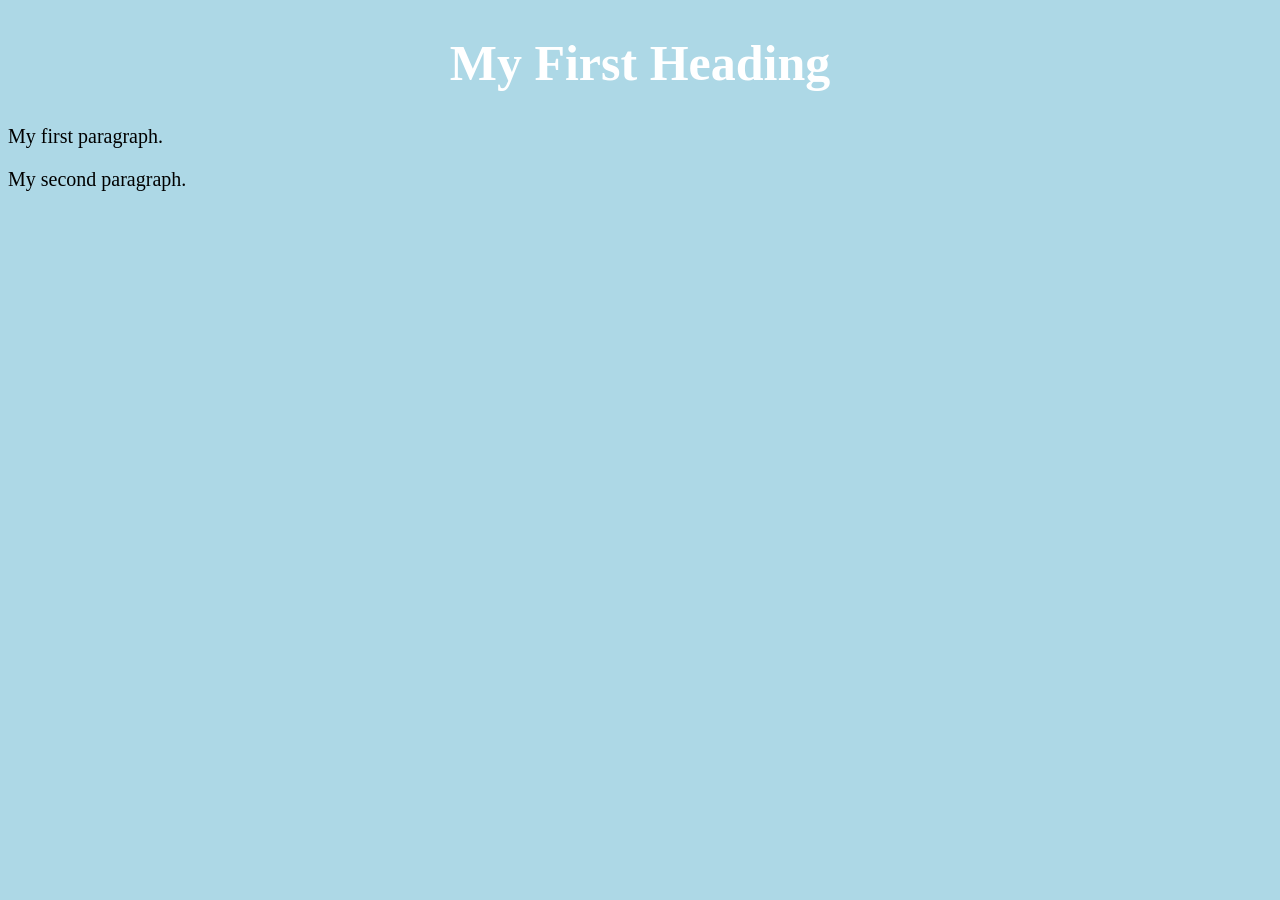
<file: index.html>
<!DOCTYPE html>
<html>
    <head>
        <title>Page 1 (Index Page)</title>
	<link rel="stylesheet" href="styles.css">
    </head>
    <body>
        <h1>My First Heading</h1>
        <p>My first paragraph.</p>
        <p>My second paragraph.</p>
    </body>
</html>
</file>
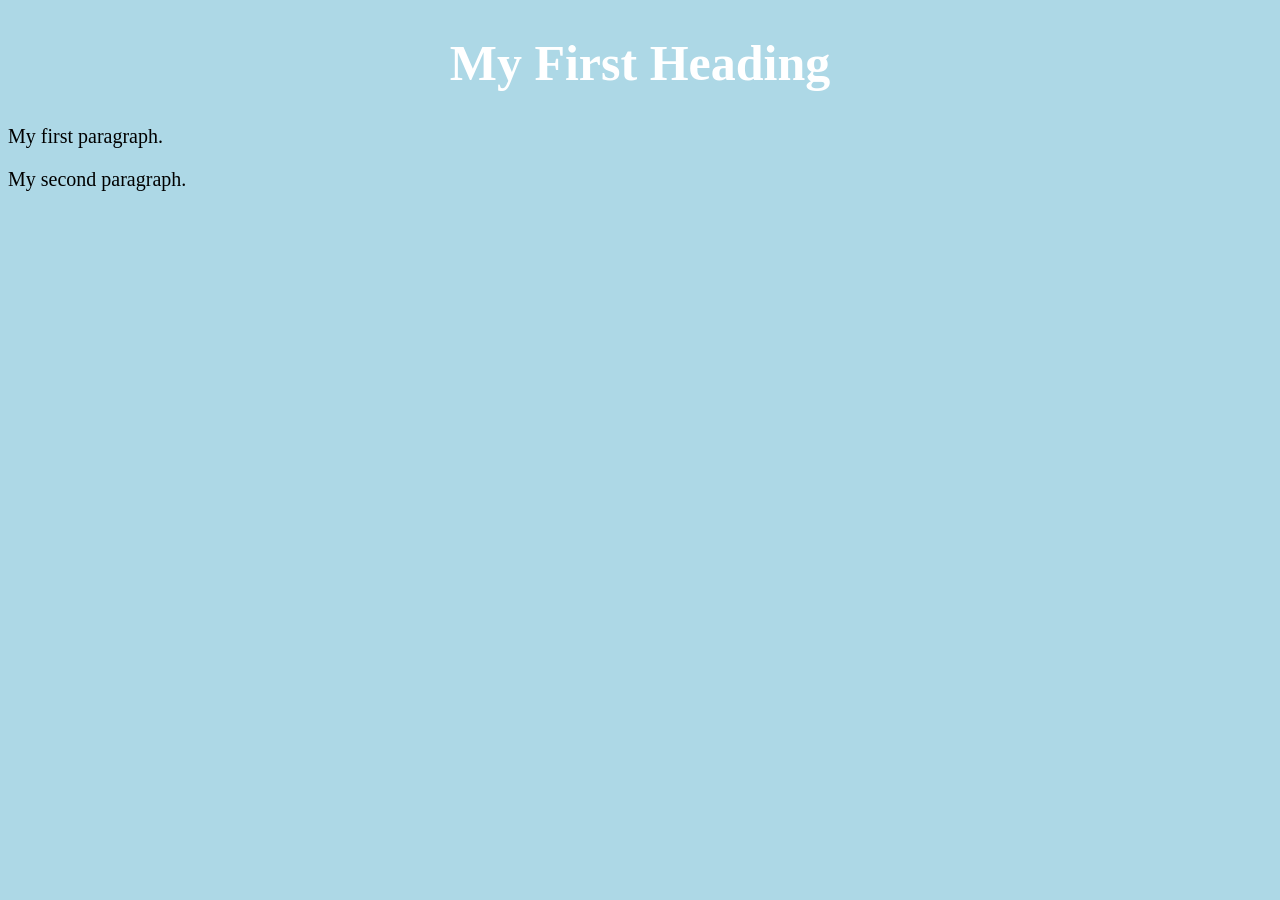
<file: web_pages/index.html>
<!DOCTYPE html>
<html>
    <head>
        <title>Page 1 (Index Page)</title>
	<link rel="stylesheet" href="/css/styles.css">
    </head>
    <body>
        <h1>My First Heading</h1>
        <p>My first paragraph.</p>
        <p>My second paragraph.</p>
    </body>
</html>
</file>
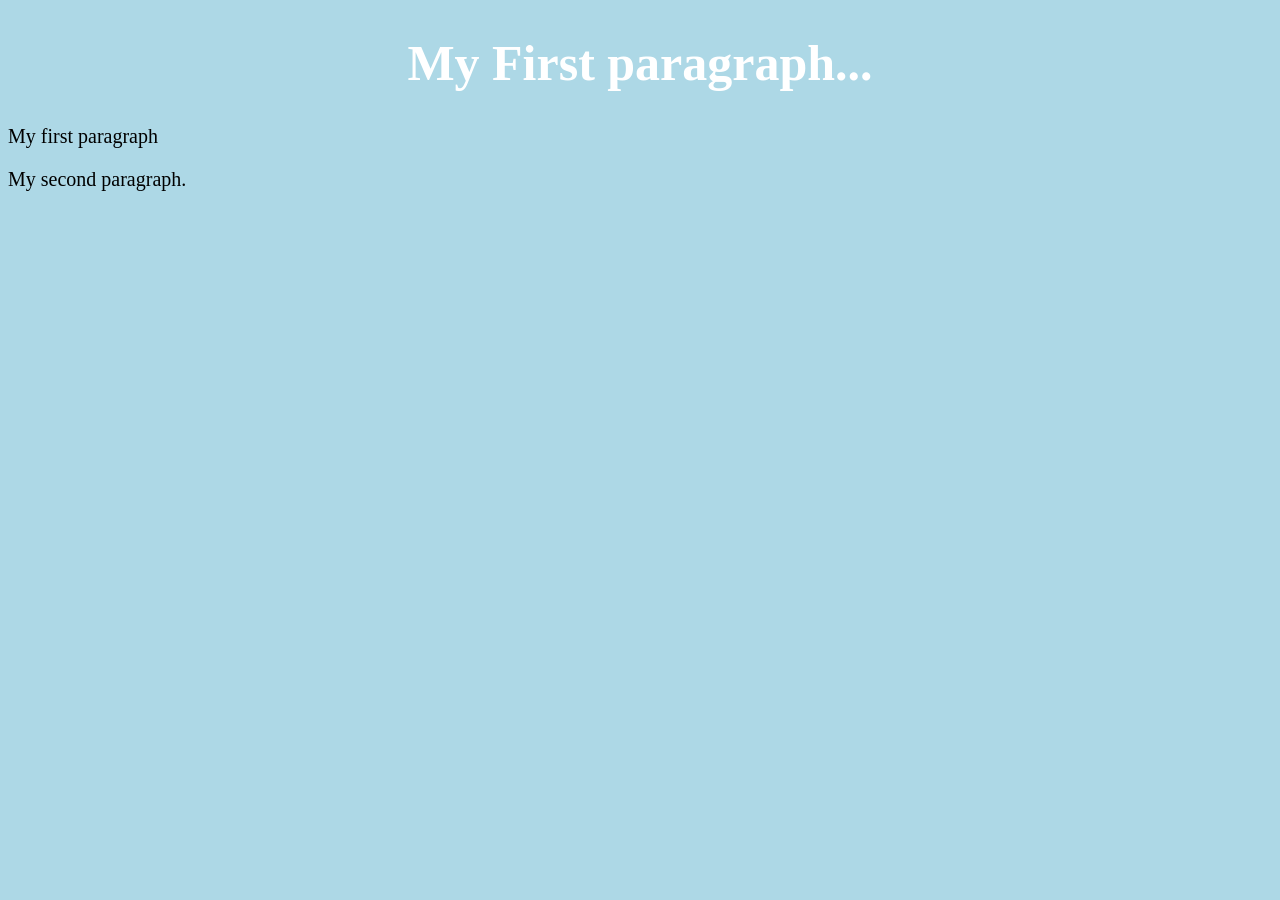
<file: hello.html>
<!DOCTYPE html>
<html>
        <head>
		<link rel="stylesheet" href="styles.css">
        </head>
<body>
        <h1>My First paragraph...</h1>
        <p>My first paragraph</p>
        <p>My second paragraph.</p>
</body>
</html>
</file>
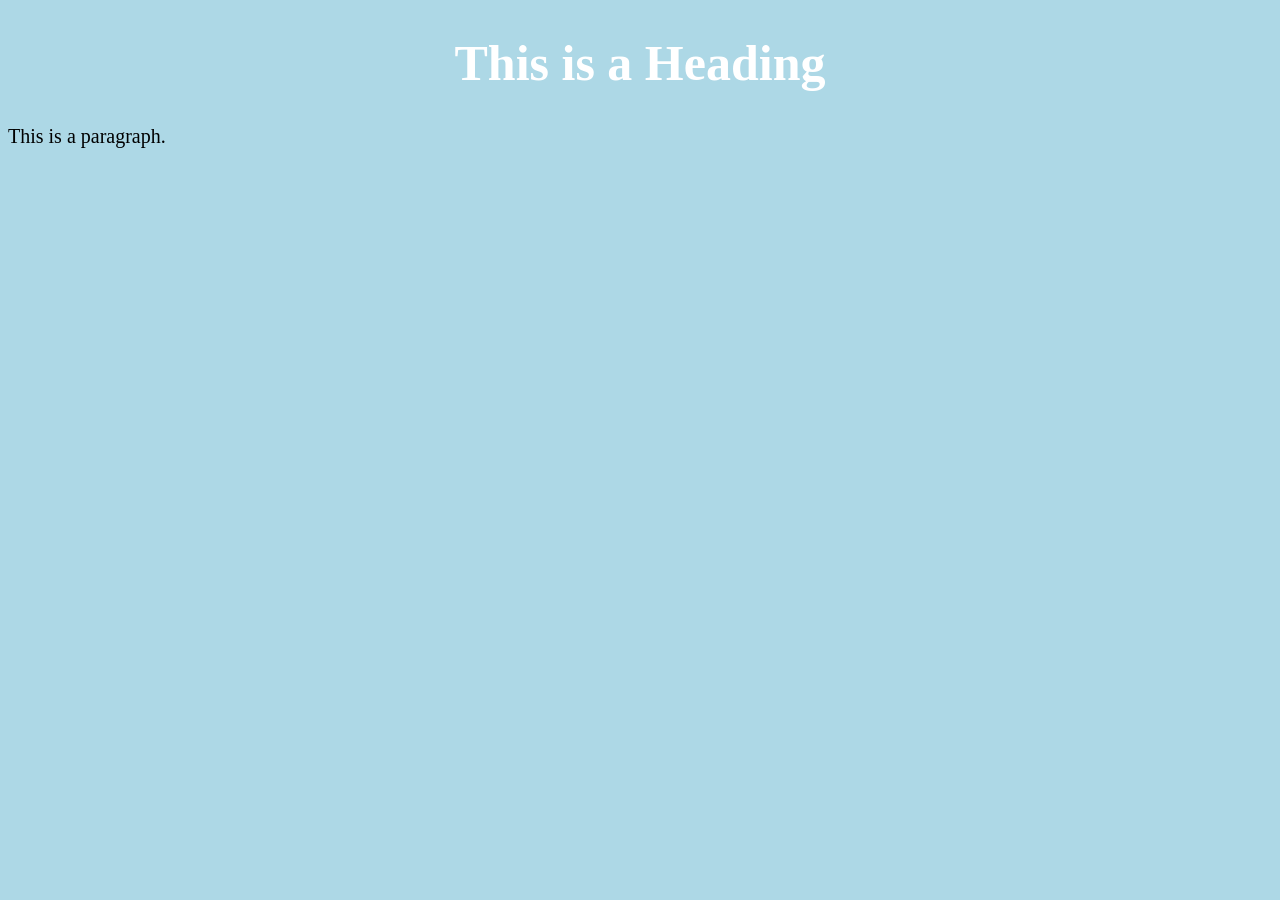
<file: page2.html>
<!DOCTYPE html>
<html>
    <head>
        <title>Page 2</title>
	<link rel="stylesheet" href="styles.css">
    </head>
    <body>
        <h1>This is a Heading</h1>
        <p>This is a paragraph.</p>
    </body>
</html>
</file>
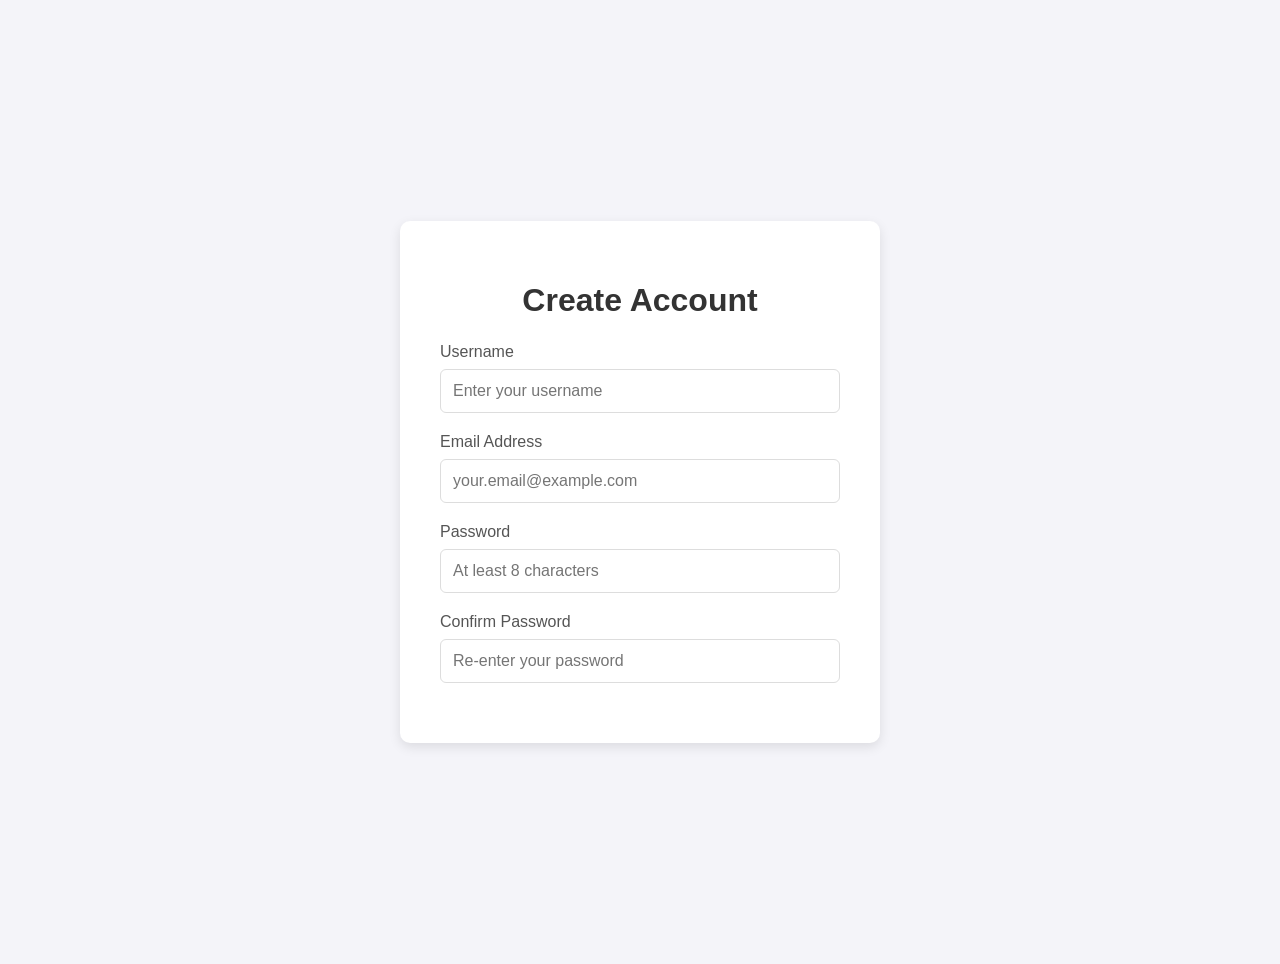
<file: register.html>
<!DOCTYPE html>
<html lang="en">
<head>
    <meta charset="UTF-8">
    <meta name="viewport" content="width=device-width, initial-scale=1.0">
    <title>User Registration</title>
    <style>
:root {
    --primary-color: #4CAF50;
    --primary-hover: #45a049;
    --text-color: #333;
    --light-text: #555;
    --border-color: #ddd;
    --bg-color: #f4f4f9;
}

body {
    font-family: 'Segoe UI', Tahoma, Geneva, Verdana, sans-serif;
    background-color: var(--bg-color);
    margin: 0;
    padding: 2rem;
    display: flex;
    justify-content: center;
    align-items: center;
    min-height: 100vh;
}

.registration-container {
    background: white;
    padding: 2.5rem;
    border-radius: 10px;
    box-shadow: 0 4px 12px rgba(0, 0, 0, 0.1);
    width: 100%;
    max-width: 400px;
}

h1 {
    text-align: center;
    color: var(--text-color);
    margin-bottom: 1.5rem;
    font-weight: 600;
}

.form-group {
    margin-bottom: 1.25rem;
}

label {
    display: block;
    margin-bottom: 0.5rem;
    color: var(--light-text);
    font-weight: 500;
}

input[type="text"],
input[type="email"],
input[type="password"] {
    width: 100%;
    padding: 0.75rem;
    border: 1px solid var(--border-color);
    border-radius: 6px;
    box-sizing: border-box;
    font-size: 1rem;
    transition: border-color 0.3s;
}
</style>
</head>
<body>
    <main class="registration-container">
        <h1>Create Account</h1>
        <form action="/register" method="POST" novalidate>
            <div class="form-group">
                <label for="username">Username</label>
                <input type="text" id="username" name="username" required placeholder="Enter your username">
            </div>

            <div class="form-group">
                <label for="email">Email Address</label>
                <input type="email" id="email" name="email" required placeholder="your.email@example.com">
            </div>

            <div class="form-group">
                <label for="password">Password</label>
                <input type="password" id="password" name="password" required placeholder="At least 8 characters" minlength="8">
            </div>

            <div class="form-group">
                <label for="confirm-password">Confirm Password</label>
                <input type="password" id="confirm-password" name="confirm-password" placeholder="Re-enter your password">
            </div>
</file>
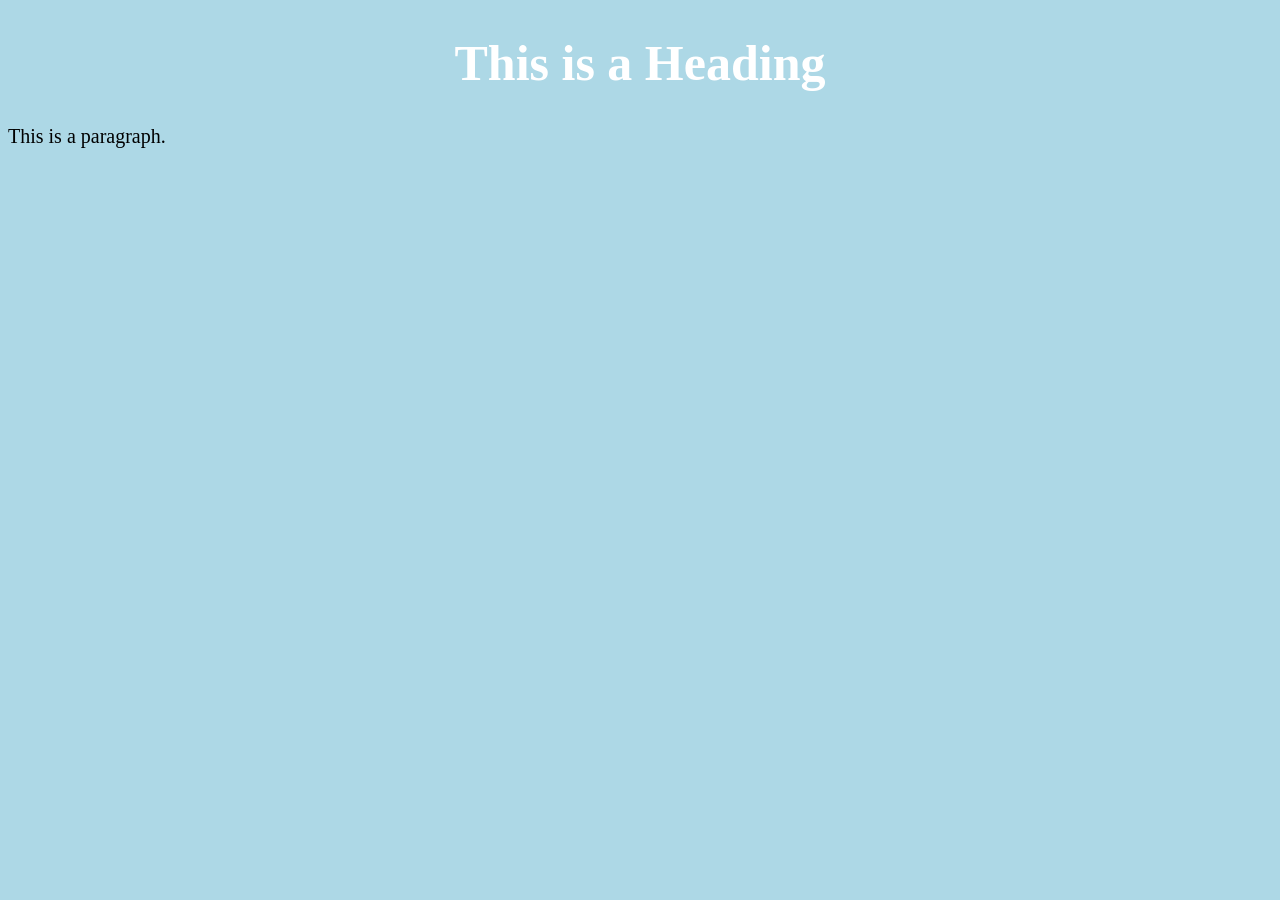
<file: web_pages/page2.html>
<!DOCTYPE html>
<html>
    <head>
        <title>Page 2</title>
	<link rel="stylesheet" href="/css/styles.css">
    </head>
    <body>
        <h1>This is a Heading</h1>
        <p>This is a paragraph.</p>
    </body>
</html>
</file>
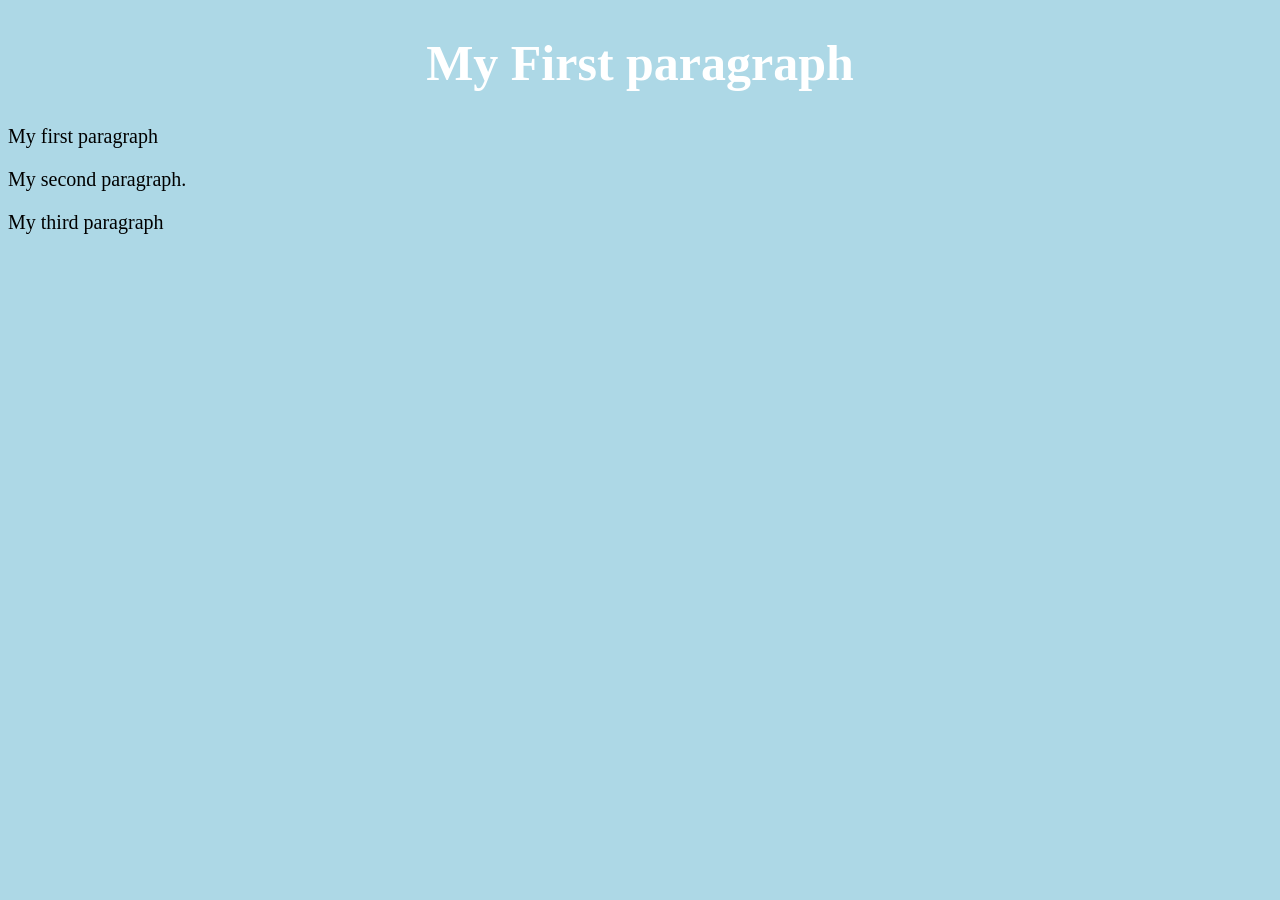
<file: web_pages/page3.html>
<!DOCTYPE html>
<html>
        <head>
                <title>Page Title</title>
                <link rel="stylesheet" href="/css/styles.css">
<body>
        <h1>My First paragraph</h1>
        <p>My first paragraph</p>
        <p>My second paragraph.</p>
        <p>My third paragraph<p>
</body>

</html>
</file>
<file: styles.css>
body {
    background-color: lightblue;
}
h1 {
    color: white;
    text-align: center;
}
p {
    font-family: verdana;
    font-size: 20px;
}
h1 {
    font-size: 50px;
}
h3 {
    font-size: 22px;
}
</file>
<file: css/styles.css>
body {
    background-color: lightblue;
}
h1 {
    color: white;
    text-align: center;
}
p {
    font-family: verdana;
    font-size: 20px;
}
h1 {
    font-size: 50px;
}
h3 {
    font-size: 22px;
}
</file>
